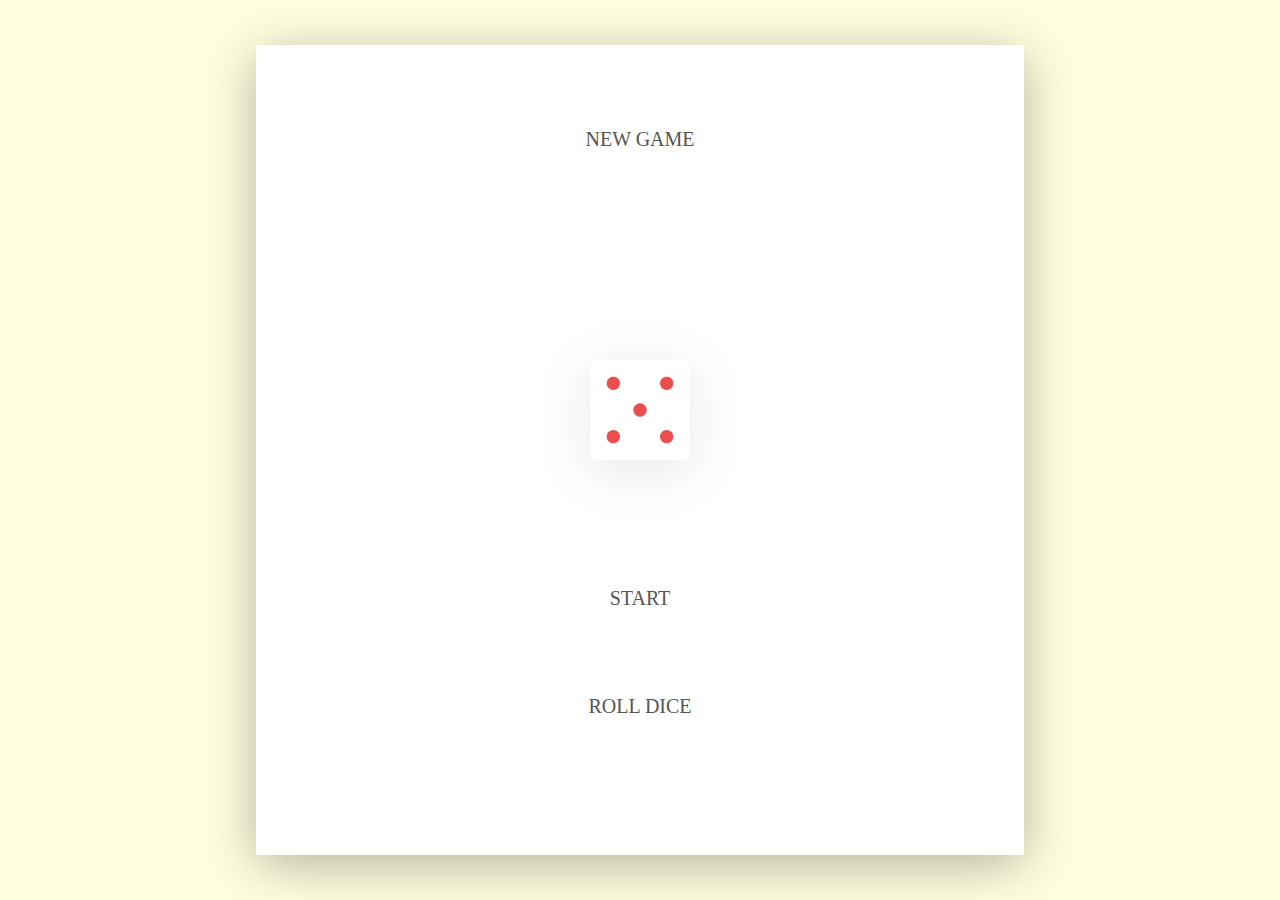
<file: ROLL DICE/index.html>
<!DOCTYPE html>
<html>
<head>
	<link href="http://code.ionicframework.com/ionicons/2.0.1/css/ionicons.min.css" rel="stylesheet" type="text/css">
	<link type="text/css" rel="stylesheet" href="FONTSROLL.css">
	<title>DICE GAME</title>
</head>
<body>
	<div class="block">
            <a href="index.html"><button class="btn-new"><i class="ion-ios-plus-outline"></i><div class="ar">NEW GAME</div></button></a>
            <button class="btn-roll" id="btnPlaceOrder" onclick="main()"><i class="ion-ios-loop"></i><div class="ar">ROLL DICE</button></div>
              <button onclick="start()" class="startpos"><div class="ar">START</button></div>
          <div id ="current" class="result"> </div>
            <img src="dice-5.png" class="dice" id="dice1" >
            <div id="countdown"></div>
    </div>
             <script src="RANDOM.js"></script>
</body>
</html>
</file>
<file: ROLL DICE/FONTSROLL.css>
body{
	
     background-color: lightyellow;

	}
	.block{
		width: 60%;
		height: 90%;
    position: absolute;
    top: 50%;
    left: 50%;
    transform: translate(-50%, -50%);
    background-color: #fff;
    box-shadow: 0px 10px 50px rgba(0, 0, 0, 0.3);
    overflow: hidden;

	}
	.dice {
    position: absolute;
    top: 40%;
    left: 50%;
    transform: translate(-50%);

    height: 100px;
    box-shadow: 0px 10px 60px rgba(0, 0, 0, 0.10);
}
.btn-new{
      position: absolute;
      top: 10%;
}
.btn-roll{
	position: absolute;
	top: 80%;
  }
button{
	 position: absolute;
    width: 200px;
    left: 50%;
    transform: translateX(-50%);
    color: #555;
    background: none;
    border: none;
    font-family: Lato;
    font-size: 20px;
    text-transform: uppercase;
    cursor: pointer;
    font-weight: 300;
    transition: background-color 0.3s, color 0.3s;
}
.ar {
    line-height: 24px;
    display: block;
}

.ar:hover {
    font-size: 24px;
}


.result{
    position: absolute;
    left: 68%;
    top: 8%;
    font-size: 200%;
}
#countdown{
    position: absolute;
    top: 8%;
    left: 20%;
    font-size:200%; 
}
.startpos{
    position: absolute;
    top: 65%;
}
</file>
